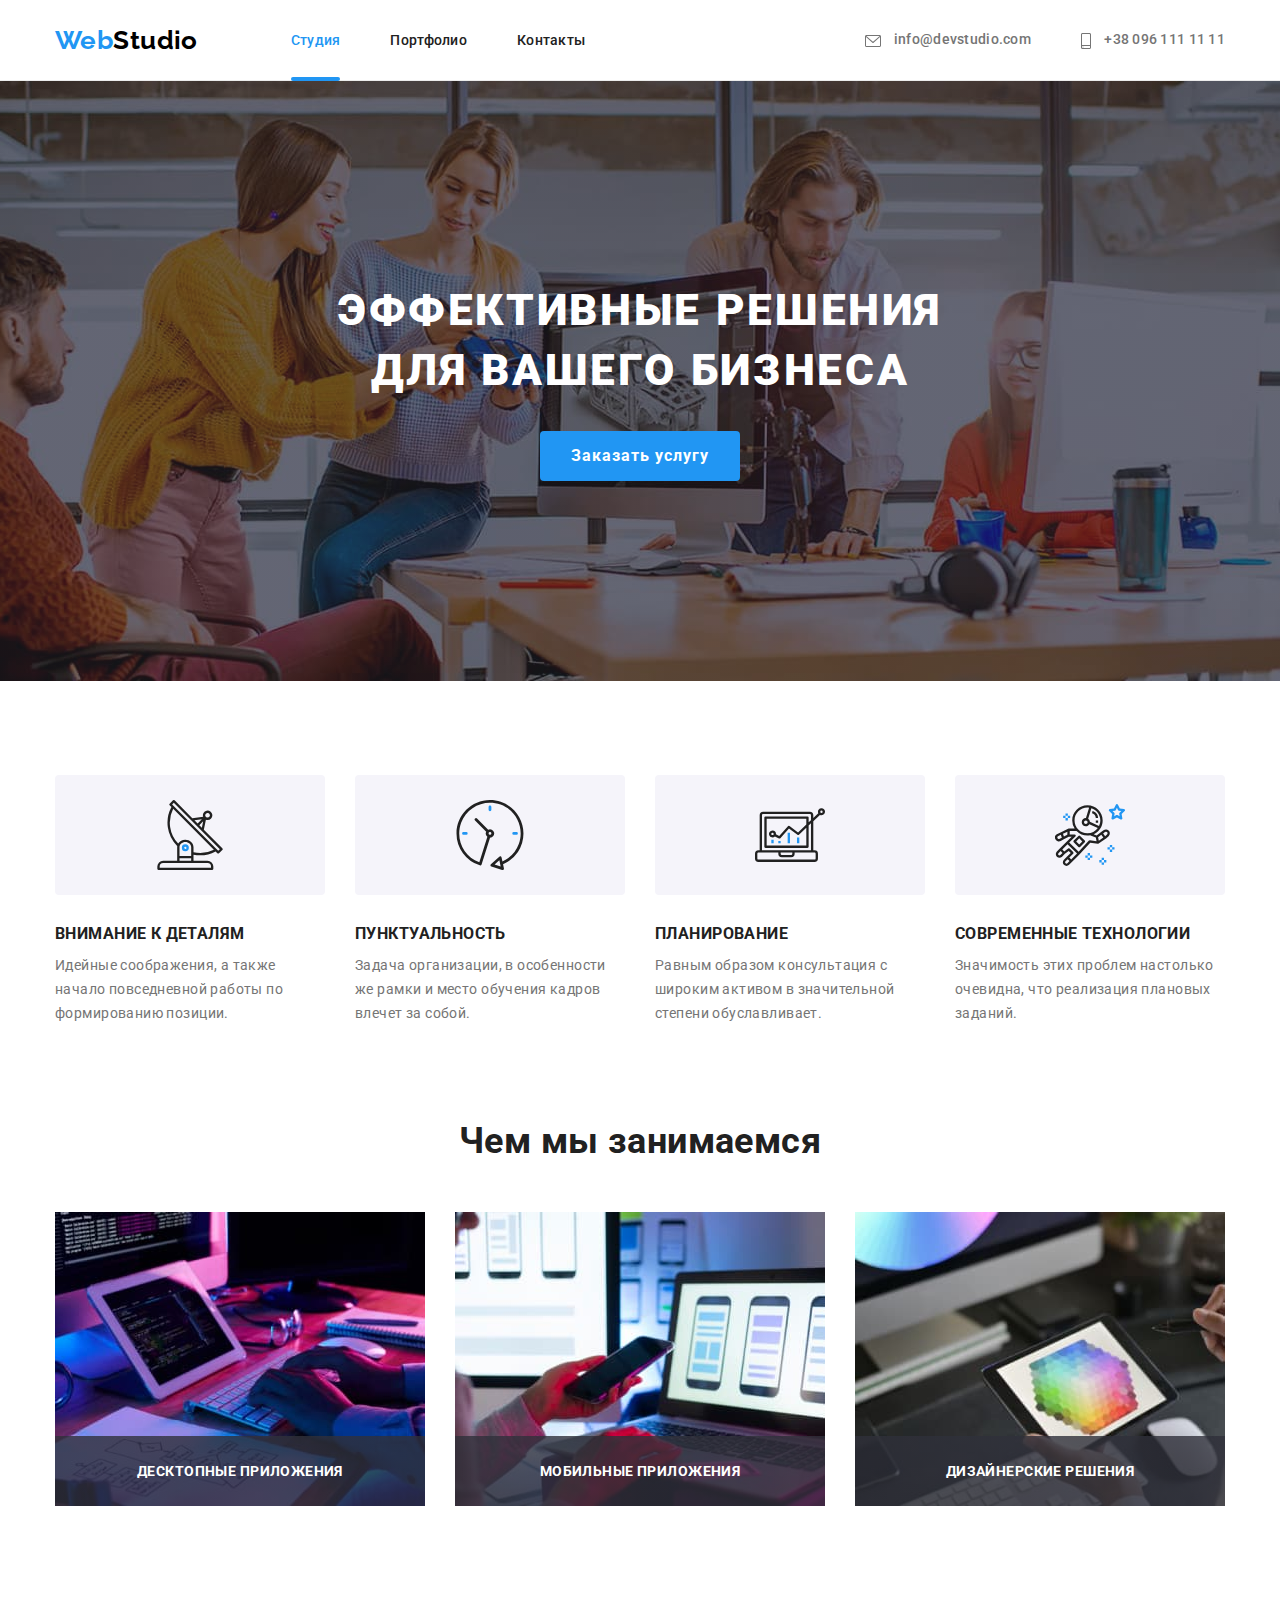
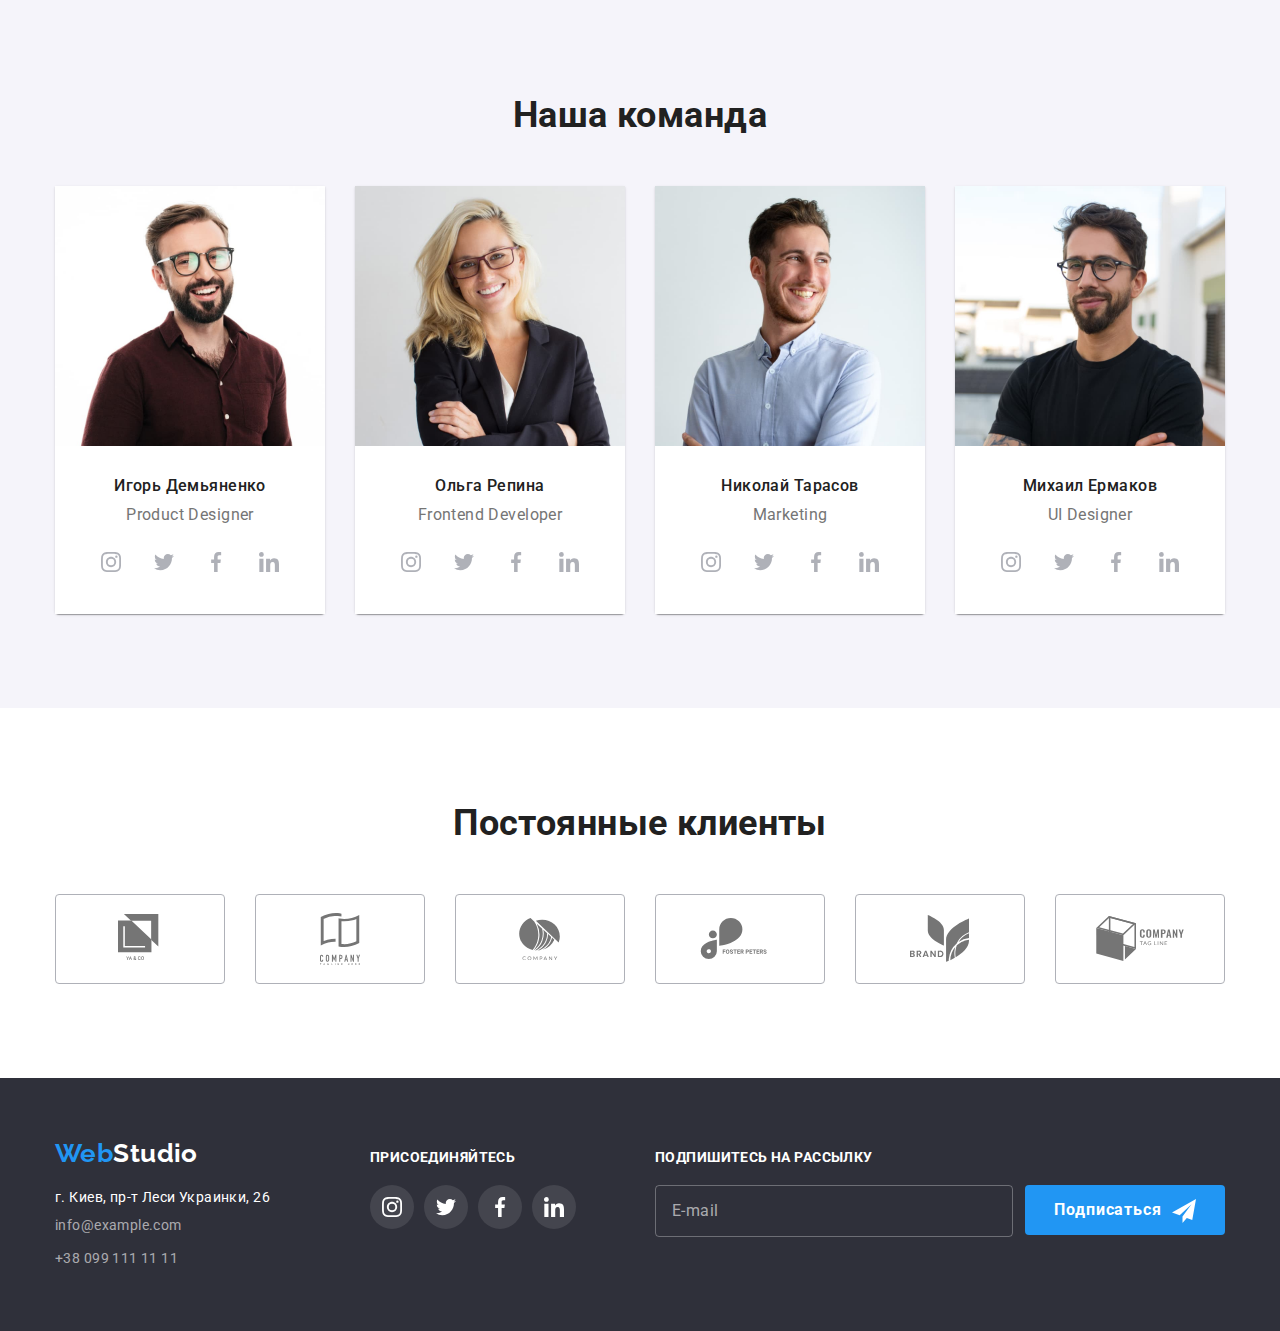
<file: index.html>
<!DOCTYPE html>
<html lang="ru">
  <head>
    <meta charset="UTF-8" />
    <meta name="viewport" content="width=device-width, initial-scale=1.0" />
    <title>WebStudio</title>
    <link rel="preconnect" href="https://fonts.gstatic.com" />
    <link
      href="https://fonts.googleapis.com/css2?family=Oleo+Script&family=Raleway:wght@700&family=Roboto:wght@400;500;700;900&display=swap"
      rel="stylesheet"
    />
    <link
      rel="stylesheet"
      href="https://cdn.jsdelivr.net/npm/modern-normalize@1.0.0/modern-normalize.min.css"
    />
    <link rel="stylesheet" href="./css/variables.css" />
    <link rel="stylesheet" href="./css/style.css" />
  </head>
  <body>
    <header class="header">
      <div class="canvas">
        <div class="container">
          <p class="logo">
            <a class="link" href="./index.html"
              >Web<span class="logoheader-secondpart">Studio</span></a
            >
          </p>
          <nav class="menu">
            <ul class="nav-menu">
              <li class="listitem">
                <a class="link active" href="./index.html">Студия</a>
              </li>
              <li class="listitem">
                <a class="link" href="pages/portfolio.html">Портфолио</a>
              </li>
              <li class="listitem">
                <a class="link" href="#contacts">Контакты</a>
              </li>
            </ul>
          </nav>
          <ul class="listinfo">
            <li class="listitem">
              <a class="link header-info" href="mailto:info@devstudio.com">
                <svg class="mailto" width="16" height="12">
                  <use href="./images/icons.svg#envelope"></use>
                </svg>
                info@devstudio.com</a
              >
            </li>
            <li class="listitem">
              <a class="link header-info" href="tel:+380961111111">
                <svg class="tel" width="10" height="16">
                  <use href="./images/icons.svg#smartphone"></use>
                </svg>
                +38 096 111 11 11</a
              >
            </li>
          </ul>
        </div>
      </div>
    </header>
    <main>
      <!-- Главная секция "Герой" -->
      <section class="hero">
        <div class="canvas">
          <div class="background">
            <div class="container">
              <h1 class="tagline">
                Эффективные решения <br />
                для вашего бизнеса
              </h1>
              <button type="submit" class="btn-submit" data-modal-open>
                Заказать услугу
              </button>
            </div>
          </div>
        </div>
      </section>
      <!-- Секция Особенности -->
      <section class="features">
        <div class="canvas">
          <div class="container">
            <h2 class="sr-only">Особенности</h2>
            <ul class="list">
              <li class="listitem">
                <div class="thumb">
                  <svg class="features-antenna" width="70" height="70">
                    <use href="./images/icons.svg#features-antenna"></use>
                  </svg>
                </div>
                <h3 class="title">Внимание к деталям</h3>
                <p class="text">
                  Идейные соображения, а также начало повседневной работы по
                  формированию позиции.
                </p>
              </li>
              <li class="listitem">
                <div class="thumb">
                  <svg class="features-clock" width="70" height="70">
                    <use href="./images/icons.svg#features-clock"></use>
                  </svg>
                </div>
                <h3 class="title">Пунктуальность</h3>
                <p class="text">
                  Задача организации, в особенности же рамки и место обучения
                  кадров влечет за собой.
                </p>
              </li>
              <li class="listitem">
                <div class="thumb">
                  <svg class="features-diagram" width="70" height="70">
                    <use href="./images/icons.svg#features-diagram"></use>
                  </svg>
                </div>
                <h3 class="title">Планирование</h3>
                <p class="text">
                  Равным образом консультация с широким активом в значительной
                  степени обуславливает.
                </p>
              </li>
              <li class="listitem">
                <div class="thumb">
                  <svg class="features-astronaut" width="70" height="70">
                    <use href="./images/icons.svg#features-astronaut"></use>
                  </svg>
                </div>
                <h3 class="title">Современные технологии</h3>
                <p class="text">
                  Значимость этих проблем настолько очевидна, что реализация
                  плановых заданий.
                </p>
              </li>
            </ul>
          </div>
        </div>
      </section>
      <!-- Секция Чем мы занимаемся -->
      <section class="portfolio">
        <div class="canvas">
          <div class="container">
            <h2 class="base-title">Чем мы занимаемся</h2>
            <ul class="list">
              <li class="listitem">
                <img
                  src="./images/what_doing_1.jpg"
                  alt="Десктопные приложения"
                  width="370"
                />
                <div class="container-overlay">
                  <h3 class="title">Десктопные приложения</h3>
                </div>
              </li>
              <li class="listitem">
                <img
                  src="./images/what_doing_2.jpg"
                  alt="Мобильные приложения"
                  width="370"
                />
                <div class="container-overlay">
                  <h3 class="title">Мобильные приложения</h3>
                </div>
              </li>
              <li class="listitem">
                <img
                  src="./images/what_doing_3.jpg"
                  alt="Дизайнерские решения"
                  width="370"
                />
                <div class="container-overlay">
                  <h3 class="title">Дизайнерские решения</h3>
                </div>
              </li>
            </ul>
          </div>
        </div>
      </section>
      <!-- Наша команда -->
      <section class="ourteam">
        <div class="canvas">
          <div class="container">
            <h2 class="base-title">Наша команда</h2>
            <ul class="list">
              <li class="listitem">
                <div class="ourteam-card-img">
                  <img
                    src="./images/igor_demjanenko.jpg"
                    alt="Игорь Демьяненко"
                    class="image"
                    width="270"
                  />
                </div>
                <div class="ourteam-card-content">
                  <h3 class="title">Игорь Демьяненко</h3>
                  <p class="text">Product Designer</p>
                  <ul class="social-card-list">
                    <li class="social-card-list-item">
                      <a href="https://instagram.com">
                        <svg class="social" width="20" height="20">
                          <use href="./images/icons.svg#social-instagram"></use>
                        </svg>
                      </a>
                    </li>
                    <li class="social-card-list-item">
                      <a href="https://twitter.com">
                        <svg class="social" width="20" height="20">
                          <use href="./images/icons.svg#social-twitter"></use>
                        </svg>
                      </a>
                    </li>
                    <li class="social-card-list-item">
                      <a href="https://facebook.com">
                        <svg class="social" width="20" height="20">
                          <use href="./images/icons.svg#social-facebook"></use>
                        </svg>
                      </a>
                    </li>
                    <li class="social-card-list-item">
                      <a href="https://linkedin.com">
                        <svg class="social" width="20" height="20">
                          <use href="./images/icons.svg#social-linkedin"></use>
                        </svg>
                      </a>
                    </li>
                  </ul>
                </div>
              </li>
              <li class="listitem">
                <div class="ourteam-card-img">
                  <img
                    src="./images/olga_repina.jpg"
                    alt="Ольга Репина"
                    class="image"
                    width="270"
                  />
                </div>
                <div class="ourteam-card-content">
                  <h3 class="title">Ольга Репина</h3>
                  <p class="text">Frontend Developer</p>
                  <ul class="social-card-list">
                    <li class="social-card-list-item">
                      <a href="https://instagram.com">
                        <svg class="social" width="20" height="20">
                          <use href="./images/icons.svg#social-instagram"></use>
                        </svg>
                      </a>
                    </li>
                    <li class="social-card-list-item">
                      <a href="https://twitter.com">
                        <svg class="social" width="20" height="20">
                          <use href="./images/icons.svg#social-twitter"></use>
                        </svg>
                      </a>
                    </li>
                    <li class="social-card-list-item">
                      <a href="https://facebook.com">
                        <svg class="social" width="20" height="20">
                          <use href="./images/icons.svg#social-facebook"></use>
                        </svg>
                      </a>
                    </li>
                    <li class="social-card-list-item">
                      <a href="https://linkedin.com">
                        <svg class="social" width="20" height="20">
                          <use href="./images/icons.svg#social-linkedin"></use>
                        </svg>
                      </a>
                    </li>
                  </ul>
                </div>
              </li>
              <li class="listitem">
                <div class="ourteam-card-img">
                  <img
                    src="./images/nikolay_tarasov.jpg"
                    alt="Николай Тарасов"
                    class="image"
                    width="270"
                  />
                </div>
                <div class="ourteam-card-content">
                  <h3 class="title">Николай Тарасов</h3>
                  <p class="text">Marketing</p>
                  <ul class="social-card-list">
                    <li class="social-card-list-item">
                      <a href="https://instagram.com">
                        <svg class="social" width="20" height="20">
                          <use href="./images/icons.svg#social-instagram"></use>
                        </svg>
                      </a>
                    </li>
                    <li class="social-card-list-item">
                      <a href="https://twitter.com">
                        <svg class="social" width="20" height="20">
                          <use href="./images/icons.svg#social-twitter"></use>
                        </svg>
                      </a>
                    </li>
                    <li class="social-card-list-item">
                      <a href="https://facebook.com">
                        <svg class="social" width="20" height="20">
                          <use href="./images/icons.svg#social-facebook"></use>
                        </svg>
                      </a>
                    </li>
                    <li class="social-card-list-item">
                      <a href="https://linkedin.com">
                        <svg class="social" width="20" height="20">
                          <use href="./images/icons.svg#social-linkedin"></use>
                        </svg>
                      </a>
                    </li>
                  </ul>
                </div>
              </li>
              <li class="listitem">
                <div class="ourteam-card-img">
                  <img
                    src="./images/mihail_ermakov.jpg"
                    alt="Михаил Ермаков"
                    class="image"
                    width="270"
                  />
                </div>
                <div class="ourteam-card-content">
                  <h3 class="title">Михаил Ермаков</h3>
                  <p class="text">UI Designer</p>
                  <ul class="social-card-list">
                    <li class="social-card-list-item">
                      <a href="https://instagram.com">
                        <svg class="social" width="20" height="20">
                          <use href="./images/icons.svg#social-instagram"></use>
                        </svg>
                      </a>
                    </li>
                    <li class="social-card-list-item">
                      <a href="https://twitter.com">
                        <svg class="social" width="20" height="20">
                          <use href="./images/icons.svg#social-twitter"></use>
                        </svg>
                      </a>
                    </li>
                    <li class="social-card-list-item">
                      <a href="https://facebook.com">
                        <svg class="social" width="20" height="20">
                          <use href="./images/icons.svg#social-facebook"></use>
                        </svg>
                      </a>
                    </li>
                    <li class="social-card-list-item">
                      <a href="https://linkedin.com">
                        <svg class="social" width="20" height="20">
                          <use href="./images/icons.svg#social-linkedin"></use>
                        </svg>
                      </a>
                    </li>
                  </ul>
                </div>
              </li>
            </ul>
          </div>
        </div>
      </section>
      <!-- Section clients -->
      <section class="clients">
        <div class="canvas">
          <div class="background">
            <div class="container">
              <h2 class="base-title">Постоянные клиенты</h2>
              <ul class="list">
                <li class="listitem">
                  <a href="#">
                    <div class="item-wrap">
                      <svg class="clients-ico" width="44.27" height="49.23">
                        <use href="./images/icons.svg#client-yaandco"></use>
                      </svg>
                    </div>
                  </a>
                </li>
                <li class="listitem">
                  <a href="#">
                    <div class="item-wrap">
                      <svg class="clients-ico" width="40" height="52">
                        <use href="./images/icons.svg#client-taglinehere"></use>
                      </svg>
                    </div>
                  </a>
                </li>
                <li class="listitem">
                  <a href="#">
                    <div class="item-wrap">
                      <svg class="clients-ico" width="41" height="42.6">
                        <use href="./images/icons.svg#client-company"></use>
                      </svg>
                    </div>
                  </a>
                </li>
                <li class="listitem">
                  <a href="#">
                    <div class="item-wrap">
                      <svg class="clients-ico" width="79.66" height="42.02">
                        <use
                          href="./images/icons.svg#client-fosterpeters"
                        ></use>
                      </svg>
                    </div>
                  </a>
                </li>
                <li class="listitem">
                  <a href="#">
                    <div class="item-wrap">
                      <svg class="clients-ico" width="59" height="47">
                        <use href="./images/icons.svg#client-brand"></use>
                      </svg>
                    </div>
                  </a>
                </li>
                <li class="listitem">
                  <a href="#">
                    <div class="item-wrap">
                      <svg class="clients-ico" width="88.48" height="45.44">
                        <use href="./images/icons.svg#client-tagline"></use>
                      </svg>
                    </div>
                  </a>
                </li>
              </ul>
            </div>
          </div>
        </div>
      </section>
    </main>
    <!-- section FOOTER -->
    <footer class="footer">
      <div class="canvas">
        <div class="container">
          <div class="footer-block-wrap">
            <p class="logo">
              <a class="link" href="./index.html"
                >Web<span class="logofooter-secondpart">Studio</span>
              </a>
            </p>
            <address id="contacts">
              <p class="address-info">г. Киев, пр-т Леси Украинки, 26</p>
              <ul class="listinfo">
                <li class="listitem">
                  <a class="link footer-info" href="mailto:info@example.com"
                    >info@example.com</a
                  >
                </li>
                <li class="listitem">
                  <a class="link footer-info" href="tel:+380991111111"
                    >+38 099 111 11 11</a
                  >
                </li>
              </ul>
            </address>
          </div>
          <div class="footer-block-wrap social">
            <h2 class="title">Присоединяйтесь</h2>
            <ul class="social-footer-list">
              <li class="social-footer-list-item">
                <a href="https://instagram.com">
                  <svg class="social" width="20" height="20">
                    <use href="./images/icons.svg#social-instagram"></use>
                  </svg>
                </a>
              </li>
              <li class="social-footer-list-item">
                <a href="https://twitter.com">
                  <svg class="social" width="20" height="20">
                    <use href="./images/icons.svg#social-twitter"></use>
                  </svg>
                </a>
              </li>
              <li class="social-footer-list-item">
                <a href="https://facebook.com">
                  <svg class="social" width="20" height="20">
                    <use href="./images/icons.svg#social-facebook"></use>
                  </svg>
                </a>
              </li>
              <li class="social-footer-list-item">
                <a href="https://linkedin.com">
                  <svg class="social" width="20" height="20">
                    <use href="./images/icons.svg#social-linkedin"></use>
                  </svg>
                </a>
              </li>
            </ul>
          </div>
          <div class="footer-block-wrap">
            <h2 class="title">Подпишитесь на рассылку</h2>
            <form class="form-subscribe">
              <input
                type="email"
                name="input-email"
                class="input-email"
                placeholder="E-mail"
              />
              <button type="submit" class="btn-submit btn-with-icon-before">
                Подписаться<svg class="btn-icon" width="24" height="24">
                  <use href="./images/icons.svg#icon-send"></use>
                </svg>
              </button>
            </form>
          </div>
        </div>
      </div>
    </footer>
    <div class="backdrop is-hidden" data-modal>
      <div class="modal-order">
        <button class="modal-btn-close" data-modal-close>
          <svg class="modal-btn-close-icon" width="30" height="30">
            <use href="./images/icons.svg#modal-btn-close"></use>
          </svg>
        </button>
        <form class="modal-form">
          <p class="form-title">Оставьте свои данные, мы вам перезвоним</p>
          <label class="wrap-input">
            <span class="modal-lable">Имя</span>
            <input type="text" name="modal-name" class="modal-input" />
            <svg class="modal-field-icon" width="18" height="18">
              <use href="./images/icons.svg#icon-person"></use>
            </svg>
          </label>
          <label class="wrap-input">
            <span class="modal-lable">Телефон</span>
            <input type="tel" name="modal-tel" class="modal-input" />
            <svg class="modal-field-icon" width="18" height="18">
              <use href="./images/icons.svg#icon-phone"></use>
            </svg>
          </label>
          <label class="wrap-input">
            <span class="modal-lable">Почта</span>
            <input
              type="email"
              id="modal-email"
              name="modal-email"
              class="modal-input"
            />
            <svg class="modal-field-icon" width="18" height="18">
              <use href="./images/icons.svg#icon-email"></use>
            </svg>
          </label>
          <label for="modal-textarea-comment" class="modal-lable">
            <span class="modal-lable">Комментарий</span>
            <textarea
              id="modal-textarea-comment"
              name="modal-comment"
              class="modal-input modal-textarea"
              cols="30"
              rows="4"
              placeholder="Введите текст"
            ></textarea>
          </label>

          <div>
            <label
              for="modal-chbox-accept-terms"
              class="modal-accept-terms-field"
            >
              <input
                type="checkbox"
                id="modal-chbox-accept-terms"
                name="modal-chbox-accept-terms"
                class="modal-chbox-accept-terms visually-hidden"
              />
              <svg class="modal-field-icon" width="16" height="15">
                <use href="./images/icons.svg#icon-check"></use>
              </svg>
              <span class="modal-checkbox-lable">
                Соглашаюсь с рассылкой и принимаю
                <a href="#" class="modal-link-terms">Условия договора</a>
              </span>
            </label>
          </div>

          <button type="submit" class="btn-submit">Отправить</button>
        </form>
      </div>
    </div>
    <script src="./js/modal.js"></script>
  </body>
</html>
</file>
<file: css/variables.css>
:root {
  --basic-textcolor: rgba(117, 117, 117, 1);
  --basic-textcolor-50: rgba(117, 117, 117, 0.5);
  --white-color: rgba(255, 255, 255, 1);
  --accent-color: rgba(33, 150, 243, 1);
  --basic-hcolor: rgba(33, 33, 33, 1);
  --footter-acolor: rgba(255, 255, 255, 0.6);
  --footter-acolor-10: rgba(255, 255, 255, 0.1);
  --accent-bgcolor: rgba(47, 48, 58, 1);
  --accent-bgcolor-40: rgba(47, 48, 58, 0.4);
  --accent-bgcolor-80: rgba(47, 48, 58, 0.8);
  --section-bgcolor: rgba(245, 244, 250, 1);
  --logoheader-second-color: rgba(0, 0, 0, 1);
  --logofooter-second-color: rgba(255, 255, 255, 1);
  --border-cards-color: rgba(238, 238, 238, 1);
  --border-header-color: rgba(236, 236, 236, 1);
  --social-color: rgba(175, 177, 184, 1);
  --width-container: 1200px;
  --width-canvas: 1600px;
  --height-canvas: 600px;
  --min-indent: 30px;
  --card-shadow: 0px 2px 1px -1px rgba(0, 0, 0, 0.2),
    0px 1px 1px 0px rgba(0, 0, 0, 0.14), 0px 1px 3px 0px rgba(0, 0, 0, 0.12);
  --timing-transition: cubic-bezier(0.4, 0, 0.2, 1);
}

/* 
Черный лого rgba(0,0,0,1);
акцент rgba(33,150,243,1);
неактивный меню rgba(33,33,33,1);
неактивная ссылка rgba(117,117,117,1);
Основной белый rgba(255,255,255,1);
border: 1px solid 236,236,236,1
 */
</file>
<file: css/style.css>
body {
  font-family: 'Roboto', sans-serif;
  font-weight: 400;
  font-size: 14px;
  line-height: 1.143;
  letter-spacing: 0.03em;
  color: var(--basic-textcolor);
}

/* ------- 

reset style for tags and base classes

------- */

body h1,
body h2,
body h3,
body h4,
body h5,
body h6,
body p,
body ul {
  padding: 0;
  margin: 0;
  margin-block-start: 0;
  margin-block-end: 0;
}

img {
  display: block;
  max-width: 100%;
  height: auto;
}

input {
  font-family: 'Roboto', sans-serif;
  font-weight: 400;
}

address {
  font-style: normal;
}

.visually-hidden {
  position: absolute;
  width: 1px;
  height: 1px;
  margin: -1px;
  border: 0;
  padding: 0;

  white-space: nowrap;
  clip-path: inset(100%);
  clip: rect(0 0 0 0);
  overflow: hidden;
}

.sr-only {
  position: absolute;
  left: -10000px;
  top: auto;
  width: 1px;
  height: 1px;
  overflow: hidden;
}

.listitem {
  list-style: none;
}

.link {
  text-decoration: none;
  outline: none;
}

.btn-submit {
  display: block;
  min-width: 200px;
  height: 50px;
  margin: 0;
  padding: 0;
  text-align: center;
  font-weight: 700;
  font-size: 16px;
  line-height: 1.86;
  letter-spacing: 0.06em;
  background: var(--accent-color);
  color: var(--white-color);
  border-radius: 4px;
  border-style: none;
  box-shadow: none;
  outline: none;
  cursor: pointer;

  transition: box-shadow 250ms var(--timing-transition);
}

.btn-submit:focus,
.btn-submit:hover {
  box-shadow: 0px 4px 4px rgba(0, 0, 0, 0.15);
}

/* ------- 

Style general container
container

------- */

.canvas {
  max-width: 100%;
  min-width: var(--width-container);
  margin: 0 auto;
}

.container {
  width: var(--width-container);
  margin: 0 auto;
  padding: 94px 15px;
}

/* -------

general style section elements

------- */

.base-title {
  margin-bottom: 50px;
  font-weight: 700;
  font-size: 36px;
  line-height: 1.17;
  color: var(--basic-hcolor);
  text-align: center;
}

.title {
  font-weight: 700;
  color: var(--basic-hcolor);
  text-transform: uppercase;
}

.text {
  line-height: 1.71;
}

/* ------- 

general HEADER and FOOTTER sections: logo, menu, contact

------- */

.header > .canvas {
  border-bottom: 1px solid var(--border-header-color);
}

.header .container {
  padding-top: 0;
  padding-bottom: 0;
  display: flex;
  align-items: center;
  min-height: 80px;
}

.logo {
  margin-right: 93px;
}

.logo .link {
  font-family: 'Raleway', sans-serif;
  font-weight: 700;
  font-size: 26px;
  line-height: 1.19;
  color: var(--accent-color);
  outline: none;
}

.logo .link:focus {
  box-shadow: 0 0 0 3px var(--accent-color);
}

.logoheader-secondpart {
  color: var(--logoheader-second-color);
}

.logofooter-secondpart {
  color: var(--logofooter-second-color);
}

/* style header lists for menu and contact-info*/
.nav-menu {
  display: flex;
  align-items: center;
}

.nav-menu .listitem {
  position: relative;
}

.nav-menu .listitem:not(:first-child) {
  margin-left: 50px;
}

.menu .link {
  display: inline-block;
  padding-top: 32px;
  padding-bottom: 32px;
  font-weight: 500;
  letter-spacing: 0.02em;
  color: var(--basic-hcolor);
  outline: none;
}

.menu .link::after {
  content: '';
  position: absolute;
  bottom: -1px;
  right: 0;
  display: block;
  width: 100%;
  height: 4px;
  background: var(--accent-color);
  border-radius: 2px;

  transform: scaleX(0);
  transition-property: transform;
  transition-duration: 250ms;
  transition-timing-function: var(--timing-transition);
}

.header .listinfo {
  display: flex;
  margin-left: auto;
}

.header .listinfo .listitem:not(:last-child) {
  margin-right: 50px;
}

.menu .link:hover,
.listinfo .link:hover,
.menu .link:focus,
.listinfo .link:focus {
  color: var(--accent-color);
}

.menu .link:not(.active):hover::after,
.menu .link:not(.active):focus::after {
  content: '';
  display: block;

  transform: scaleX(1);
}

/* -------

.menu .link:focus,
.listinfo .link:focus {
  box-shadow: 0 0 0 3px var(--accent-color);
} 

------- */

.menu .link.active {
  color: var(--accent-color);
}

.menu .link.active::after {
  content: '';
  width: 100%;
  transform: scaleX(1);
}

.listitem .header-info {
  display: block;
  font-weight: 500;
  letter-spacing: 0.02em;
  color: var(--basic-textcolor);
}

.mailto {
  margin-right: 10px;
  vertical-align: middle;
  fill: currentColor;
}

.tel {
  margin-right: 10px;
  vertical-align: middle;
  fill: currentColor;
}

/* ------- 

section Hero 

 ------- */

.hero > .canvas {
  background-image: linear-gradient(
    to right,
    var(--accent-bgcolor-40),
    var(--accent-bgcolor-40)
  );
}

.hero > .canvas > .background {
  max-width: var(--width-canvas);
  min-height: var(--height-canvas);
  margin: 0 auto;
  background-position: 50% 50%;
  background-repeat: no-repeat;
  background-size: cover;
  background-image: linear-gradient(
      to right,
      var(--accent-bgcolor-40),
      var(--accent-bgcolor-40)
    ),
    url(../images/hero-background.jpg);
}

.hero .container {
  padding: 200px 0;
}

.hero .btn-submit {
  margin: 0 auto;
}

.tagline {
  display: block;
  margin-bottom: 30px;
  font-weight: 900;
  font-size: 44px;
  line-height: 1.36;
  letter-spacing: 0.06em;
  color: var(--white-color);
  text-align: center;
  text-transform: uppercase;
}

/* ------- 

style section feuture 

------- */

.features .list {
  display: flex;
  flex-wrap: wrap;
  justify-content: space-between;
}

.features .title {
  margin-bottom: 10px;
}

.features .listitem {
  width: 270px;
}

.features .listitem > .thumb {
  margin-bottom: 30px;
  display: flex;
  justify-content: center;
  align-items: center;
  width: 100%;
  height: 120px;
  background-color: var(--section-bgcolor);
  border-radius: 4px;
}

/* -------

style section portfolio 

------- */

.portfolio .container {
  padding-top: 0;
}

.portfolio .container-overlay {
  position: absolute;
  left: 0;
  bottom: 0;
  width: 100%;
  background-image: linear-gradient(
    to right,
    var(--accent-bgcolor-80),
    var(--accent-bgcolor-80)
  );
}

.portfolio .list {
  display: flex;
  flex-wrap: wrap;
  justify-content: space-between;
}

.portfolio .listitem {
  position: relative;
}

.portfolio .container-overlay > .title {
  padding: 27px 0;
  text-align: center;
  font-size: 14px;
  color: var(--white-color);
}

/* -------

style section ourteam 

------- */

.ourteam .list {
  display: flex;
  flex-wrap: wrap;
  justify-content: space-between;
}

.ourteam .listitem {
  text-align: center;
  border-style: hidden;
  border-width: 1px;
  border-radius: 0px 0px 4px 4px;
  box-shadow: var(--card-shadow);
}

.ourteam .image {
  display: block;
}

.ourteam .title {
  margin-bottom: 10px;
  display: block;
  font-weight: 500;
  font-size: 16px;
  line-height: 1.19;
  text-transform: capitalize;
}

.ourteam .text {
  display: block;
  margin-bottom: 16px;
  font-size: 16px;
  line-height: 1.19;
  text-transform: capitalize;
}

.ourteam {
  min-width: var(--width-container);
  background-color: var(--section-bgcolor);
}

.ourteam-card-content {
  padding: var(--min-indent);
  background-color: var(--white-color);
}

.social-card-list {
  display: flex;
  justify-content: space-around;
  flex-basis: 100%;
  list-style: none;
  color: var(--social-color);
}

.social-card-list-item > a {
  display: inline-flex;
  align-items: center;
  justify-content: center;
  width: 44px;
  height: 44px;
  color: var(--social-color);
  border-radius: 50%;
  outline: none;

  transition: background-color 250ms var(--timing-transition),
    color 250ms var(--timing-transition);
}

.social-card-list-item > a:hover {
  background-color: var(--accent-color);
  color: var(--white-color);
}

.social-card-list-item > a:focus {
  background-color: var(--accent-color);
  color: var(--white-color);
}

.social-card-list .social {
  fill: currentColor;
}

/* -------

style for section clients 

------- */

.clients .list {
  display: flex;
  flex-wrap: wrap;
  justify-content: flex-start;
  margin-top: calc(-1 * var(--min-indent));
  margin-left: calc(-1 * var(--min-indent));
}

.clients .listitem {
  height: 90px;
  flex-basis: calc(100% / 6 - var(--min-indent));
  margin-top: var(--min-indent);
  margin-left: var(--min-indent);
  outline: none;
}

.clients .item-wrap {
  height: 100%;
  display: flex;
  justify-content: center;
  align-items: center;
  outline: none;
}

.clients .listitem > a {
  display: inline-block;
  width: 100%;
  height: 100%;
  text-decoration: none;
  color: inherit;
  border: 1px solid var(--social-color);
  box-sizing: border-box;
  border-radius: 4px;
  box-shadow: none;
  outline: none;

  transition: background-color 250ms var(--timing-transition),
    color 250ms var(--timing-transition),
    box-shadow 250ms var(--timing-transition);
}

.clients .listitem > a:hover {
  color: var(--accent-color);
  border-color: var(--accent-color);
}

.clients .listitem > a:focus {
  color: var(--accent-color);
  box-sizing: border-box;
  border: 0;
  box-shadow: 0 0 0 1px var(--accent-color);
}

.clients-ico {
  fill: currentColor;
}

/* ------

STYLE FOR FOOTER

------*/

.footer {
  min-width: var(--width-container);
  background-color: var(--accent-bgcolor);
}

.footer .container {
  display: flex;
  align-items: baseline;
  justify-content: space-between;
  padding-bottom: 60px;
  padding-top: 60px;
}

.footer .logo {
  margin-bottom: 20px;
}

.footer .address-info {
  display: block;
  margin-bottom: 9px;
  color: var(--white-color);
}

.footer .footer-info {
  display: inline-block;
}

.footer .listitem {
  display: block;
}

.footer .listinfo .listitem:not(:last-child) {
  margin-bottom: 9px;
}

.listitem .footer-info {
  line-height: 1.71;
  color: var(--footter-acolor);
}

.footer .container .footer-block-wrap .title {
  display: inline-flex;
  margin-bottom: 20px;
  font-size: 14px;
  letter-spacing: 0.03em;
  color: var(--white-color);
}

.footer .container .social-footer-list {
  display: flex;
  justify-content: space-between;
  flex-basis: 100%;
  list-style: none;
  color: var(--social-color);
}

.social-footer-list > .social-footer-list-item:not(:last-child) {
  margin-right: 10px;
}

.social-footer-list-item > a {
  display: inline-flex;
  align-items: center;
  justify-content: center;
  width: 44px;
  height: 44px;
  background-color: var(--footter-acolor-10);
  color: var(--white-color);
  border-radius: 50%;
  outline: none;

  transition: background-color 250ms var(--timing-transition);
}

.social-footer-list-item > a:hover {
  background-color: var(--accent-color);
}

.social-footer-list-item > a:focus {
  background-color: var(--accent-color);
  color: var(--white-color);
}

.social-footer-list .social {
  fill: currentColor;
}

.form-subscribe {
  display: flex;
  justify-content: baseline;
}

.form-subscribe > .input-email {
  padding: 15px 16px;
  min-height: 50px;
  min-width: 358px;
  font-size: 16px;
  line-height: 1.25;
  letter-spacing: 0.03em;
  background-color: transparent;
  color: rgba(255, 255, 255, 0.6);
  border: 1px solid rgba(255, 255, 255, 0.3);
  border-radius: 4px;
  outline: none;
}

.form-subscribe > .input-email::placeholder {
  font-size: 16px;
  line-height: 1.25;
  letter-spacing: 0.03em;
  color: rgba(255, 255, 255, 0.6);
}

.form-subscribe > .btn-submit {
  margin-left: 12px;
}

.btn-with-icon-before > .btn-icon {
  vertical-align: middle;
  margin-left: 10px;
  fill: currentColor;
}

/*-------
 
ONLY PORTFOLIO PAGES 
 
 -------*/

.section-portfolio .filter-nav {
  display: flex;
  justify-content: center;
  margin-bottom: 50px;
}

.section-portfolio .filter-nav .listitem:not(:first-child) {
  margin-left: 8px;
}

.section-portfolio .listitem .filter-btn {
  min-height: 38px;
  padding: 6px 22px;
  border-style: none;
  border-radius: 4px;
  font-family: 'Roboto', sans-serif;
  font-weight: 500;
  font-size: 16px;
  line-height: 1.63;
  text-align: center;
  letter-spacing: 0.03em;
  background-color: var(--section-bgcolor);
  color: var(--basic-hcolor);
  box-shadow: none;
  outline: none;

  transition: background-color 250ms var(--timing-transition),
    color 250ms var(--timing-transition),
    box-shadow 250ms var(--timing-transition);
}

.filter-nav .filter-btn:hover,
.filter-nav .filter-btn:focus {
  background-color: var(--accent-color);
  color: var(--white-color);
  box-shadow: 0px 3px 1px rgba(0, 0, 0, 0.1), 0px 1px 2px rgba(0, 0, 0, 0.08),
    0px 2px 2px rgba(0, 0, 0, 0.12);
}

.filter-nav .filter-btn.active {
  background-color: var(--accent-color);
  color: var(--white-color);
  box-shadow: 0px 3px 1px rgba(0, 0, 0, 0.1), 0px 1px 2px rgba(0, 0, 0, 0.08),
    0px 2px 2px rgba(0, 0, 0, 0.12);
}

.portfolio-list {
  margin-top: calc(-1 * var(--min-indent));
  margin-left: calc(-1 * var(--min-indent));
  display: flex;
  flex-wrap: wrap;
  justify-content: flex-start;
}

.portfolio-list .listitem {
  flex-basis: calc(100% / 3 - var(--min-indent));
  margin-top: var(--min-indent);
  margin-left: var(--min-indent);
  border: 1px solid #eeeeee;
}

.prtfolio-card-content {
  padding: 20px 24px;
}

.portfolio-card-container .listitem > a {
  display: inline-block;
  height: 100%;
  text-decoration: none;
  border: 1px solid #eeeeee;
  box-shadow: none;
  outline: none;

  transition: box-shadow 250ms var(--timing-transition);
}

.portfolio-card-img {
  position: relative;
  overflow: hidden;
}

.portfolio-card-img > .container-overlay {
  position: absolute;
  bottom: 0;
  left: 0;
  display: flex;
  width: 100%;
  height: 100%;
  align-items: center;
  justify-content: center;
  background-color: var(--accent-color);

  transform: translatey(200%);
  transition: transform 250ms var(--timing-transition);
}

.portfolio-card-container .card-description {
  padding: 0 24px;
  font-weight: 400;
  font-size: 18px;
  line-height: 1.56;
  letter-spacing: 0.03em;
  color: var(--white-color);
}

.portfolio-card-container .listitem > a:hover,
.portfolio-card-container .listitem > a:focus {
  box-sizing: border-box;
  box-shadow: 0px 1px 1px rgba(0, 0, 0, 0.12), 0px 4px 4px rgba(0, 0, 0, 0.06),
    1px 4px 6px rgba(0, 0, 0, 0.16);
}

.portfolio-card-container .listitem > a:hover .container-overlay,
.portfolio-card-container .listitem > a:focus .container-overlay {
  transform: translatey(0);
}

.portfolio-list .title {
  margin-bottom: 4px;
  font-weight: 700;
  font-size: 18px;
  line-height: 2;
  letter-spacing: 0.06em;
  text-transform: capitalize;
}

.portfolio-list .text {
  font-size: 16px;
  line-height: 1.88;
  text-transform: capitalize;
  color: var(--basic-textcolor);
}

/* -------

BACKDROP WITH MODAL WINDOW

  ------- */

.backdrop {
  position: fixed;
  top: 0;
  left: 0;
  width: 100%;
  height: 100%;
  background-color: rgba(0, 0, 0, 0.2);
  opacity: 1;
  cursor: not-allowed;

  transition: opacity 250ms var(--timing-transition);
}

.backdrop.is-hidden {
  opacity: 0;
  pointer-events: none;
}

.modal-order {
  position: absolute;
  top: 50%;
  left: 50%;
  height: 581px;
  width: 528px;
  padding: 40px;
  background-color: var(--white-color);
  border-radius: 4px;
  box-shadow: 0px 1px 3px rgba(0, 0, 0, 0.12), 0px 1px 1px rgba(0, 0, 0, 0.14),
    0px 2px 1px rgba(0, 0, 0, 0.2);
  cursor: auto;

  transform: translate(-50%, -50%) scale(1);
  transition: transform 250ms var(--timing-transition),
    box-shadow 250ms var(--timing-transition);
}

.backdrop.is-hidden .modal-order {
  box-shadow: none;

  transform: translate(-50%, -50%) scale(0.9);
}

.modal-btn-close {
  position: absolute;
  top: 8px;
  right: 8px;
  padding: 0;
  margin: 0;
  background-color: transparent;
  color: var(--logoheader-second-color);
  border-radius: 50%;
  border: none;
  box-shadow: none;
  outline: none;
  cursor: pointer;

  transition: color 250ms var(--timing-transition);
}

.modal-btn-close:focus,
.modal-btn-close:hover {
  color: var(--accent-color);
}

.modal-form {
  min-width: 100%;
  min-height: 100%;
}

.modal-form > .form-title {
  display: block;
  min-width: 100%;
  margin-bottom: 12px;
  text-align: center;
  font-size: 20px;
  font-weight: 700;
  line-height: 1.15;
  letter-spacing: 0.03em;
  color: var(--basic-hcolor);
}

.modal-form .wrap-input {
  position: relative;
  cursor: pointer;
}

.modal-order .modal-form .modal-input {
  display: block;
  min-width: 100%;
  min-height: 40px;
  margin-bottom: 10px;
  padding: 12px 15px 12px 42px;
  font-size: 14px;
  font-weight: 400;
  line-height: 1.143;
  letter-spacing: 0.01em;
  color: var(--basic-textcolor);
  border-width: 1px;
  border-style: solid;
  border-color: rgba(33, 33, 33, 0.2);
  box-sizing: border-box;
  border-radius: 4px;
  outline: none;
  cursor: pointer;

  transition: border-color 250ms var(--timing-transition);
}

.modal-form .modal-field-icon {
  position: absolute;
  left: 12px;
  color: var(--basic-hcolor);
  transform: translateY(-40px);
  fill: currentColor;

  transition: color 250ms var(--timing-transition);
}

.modal-form .modal-input:focus + .modal-field-icon,
.modal-form .modal-input:hover + .modal-field-icon {
  color: var(--accent-color);
}

.modal-form .modal-input:hover,
.modal-form .modal-input:focus {
  border-color: var(--accent-color);
}

.modal-form .modal-input.modal-textarea {
  min-height: 120px;
  margin-bottom: 0;
  padding-left: 17px;
  resize: none;
}

.modal-form .modal-input.modal-textarea::placeholder {
  color: var(--basic-textcolor-50);
}

.modal-form .modal-lable {
  display: block;
  min-width: 100%;
  margin-bottom: 4px;
  font-size: 12px;
  font-weight: 400;
  line-height: 1.167;
  letter-spacing: 0.01em;
  color: var(--basic-textcolor);
}

.modal-accept-terms-field {
  position: relative;
  min-width: 100%;
  margin-top: 20px;
  margin-bottom: 30px;
  padding-left: 23px;
  display: flex;
  flex-basis: 100%;
  justify-content: center;
}

.modal-form .modal-chbox-accept-terms:checked + .modal-field-icon {
  border: none;
}

.modal-form .modal-chbox-accept-terms:checked + .modal-field-icon > use {
  display: block;
}

.modal-form .modal-chbox-accept-terms:not(:checked) + .modal-field-icon > use {
  display: none;
}

.modal-form .modal-accept-terms-field {
  cursor: pointer;
}

.modal-link-terms {
  color: var(--accent-color);
}

.modal-accept-terms-field > .modal-field-icon {
  position: absolute;
  left: 10px;
  top: 50%;
  transform: translateY(-50%);
  border: 2px solid var(--basic-hcolor);
  border-radius: 2px;
}

.modal-form > .btn-submit {
  margin: 0 auto;
}
</file>
